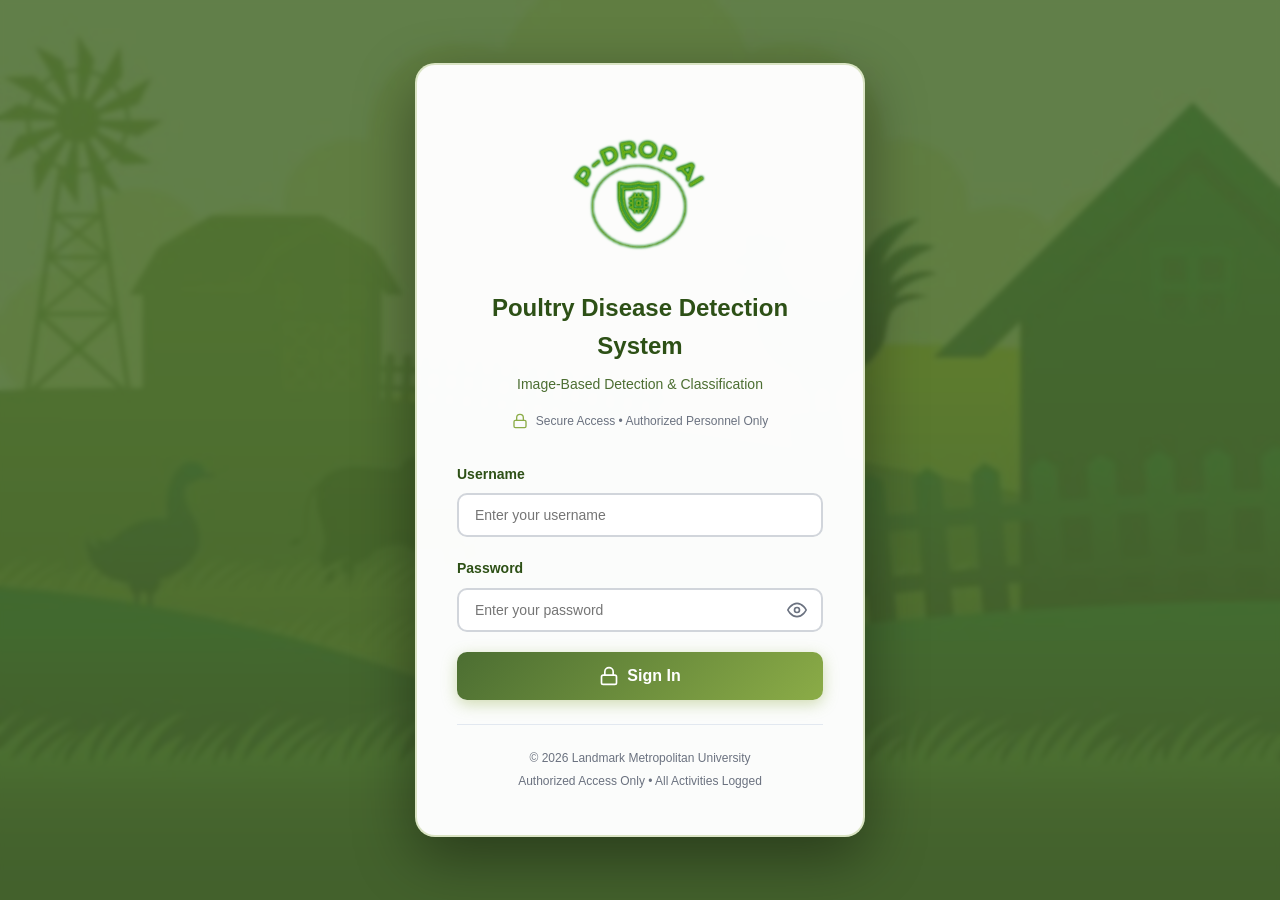
<file: index.html>
<!DOCTYPE html>
<html lang="en">
<head>
    <meta charset="UTF-8">
    <meta name="viewport" content="width=device-width, initial-scale=1.0">
    <title>Poultry Disease Detection System - Login</title>
    <link rel="stylesheet" href="styles.css">
</head>
<body>
    <div class="login-container">
        <div class="login-box">
            <div class="login-header">
                <div class="logo-circle">
                    <img src="logo/logo.png" alt="">
                </div>
                <h1>Poultry Disease Detection System</h1>
                <p class="subtitle">Image-Based Detection & Classification</p>
                <div class="secure-badge">
                    <svg width="16" height="16" viewBox="0 0 24 24" fill="none" stroke="currentColor" stroke-width="2">
                        <rect x="3" y="11" width="18" height="11" rx="2" ry="2"></rect>
                        <path d="M7 11V7a5 5 0 0 1 10 0v4"></path>
                    </svg>
                    <span>Secure Access • Authorized Personnel Only</span>
                </div>
            </div>

            <form id="loginForm" class="login-form">
                <div class="form-group">
                    <label for="username">Username</label>
                    <input 
                        type="text" 
                        id="username" 
                        name="username" 
                        placeholder="Enter your username" 
                        required
                    />
                </div>

                <div class="form-group">
                    <label for="password">Password</label>
                    <div class="password-input">
                        <input 
                            type="password" 
                            id="password" 
                            name="password" 
                            placeholder="Enter your password" 
                            required
                        />
                        <button type="button" class="toggle-password" id="togglePassword">
                            <svg id="eyeIcon" width="20" height="20" viewBox="0 0 24 24" fill="none" stroke="currentColor" stroke-width="2">
                                <path d="M1 12s4-8 11-8 11 8 11 8-4 8-11 8-11-8-11-8z"></path>
                                <circle cx="12" cy="12" r="3"></circle>
                            </svg>
                        </button>
                    </div>
                </div>

                <div id="errorMessage" class="error-message" style="display: none;">
                    <svg width="20" height="20" viewBox="0 0 24 24" fill="none" stroke="currentColor" stroke-width="2">
                        <circle cx="12" cy="12" r="10"></circle>
                        <line x1="12" y1="8" x2="12" y2="12"></line>
                        <line x1="12" y1="16" x2="12.01" y2="16"></line>
                    </svg>
                    <span id="errorText">Invalid username or password</span>
                </div>

                <button type="submit" class="login-button">
                    <svg width="20" height="20" viewBox="0 0 24 24" fill="none" stroke="currentColor" stroke-width="2">
                        <rect x="3" y="11" width="18" height="11" rx="2" ry="2"></rect>
                        <path d="M7 11V7a5 5 0 0 1 10 0v4"></path>
                    </svg>
                    Sign In
                </button>
            </form>

            <div class="login-footer">
                <p>© 2026 Landmark Metropolitan University</p>
                <p>Authorized Access Only • All Activities Logged</p>
            </div>
        </div>
    </div>

    <script src="notifications.js"></script>
    <script src="app.js"></script>
</body>
</html>
</file>
<file: styles.css>
/* Reset and Base Styles */
* {
    margin: 0;
    padding: 0;
    box-sizing: border-box;
}

body {
    font-family: -apple-system, BlinkMacSystemFont, 'Segoe UI', Roboto, 'Helvetica Neue', Arial, sans-serif;
    line-height: 1.6;
    color: #2d3748;
    background: #f7fafc;
    min-height: 100vh;
}

/* Login Page Styles */
.login-container {
    min-height: 100vh;
    display: flex;
    align-items: center;
    justify-content: center;
    background: url('background/back1.JPG') center center / cover no-repeat;
    position: relative;
    padding: 20px;
}

.login-container::before {
    content: '';
    position: absolute;
    top: 0;
    left: 0;
    right: 0;
    bottom: 0;
    background: rgba(76, 110, 50, 0.85);
    backdrop-filter: blur(2px);
}

.login-box {
    background: rgba(255, 255, 255, 0.98);
    border-radius: 20px;
    box-shadow: 0 20px 60px rgba(0, 0, 0, 0.4);
    max-width: 450px;
    width: 100%;
    padding: 40px;
    position: relative;
    z-index: 1;
    border: 2px solid rgba(139, 172, 71, 0.3);
}

.login-header {
    text-align: center;
    margin-bottom: 32px;
}

.logo-circle {
    img{
     height: 11em;
     width: 11em;
     filter: drop-shadow(0 0 1px green)
             drop-shadow(0 0 1px green);
    }
 }

.login-header h1 {
    font-size: 24px;
    font-weight: 700;
    color: #2d5016;
    margin-bottom: 8px;
}

.subtitle {
    color: #4c6e32;
    font-size: 14px;
    margin-bottom: 16px;
}

.secure-badge {
    display: flex;
    align-items: center;
    justify-content: center;
    gap: 8px;
    color: #6b7280;
    font-size: 12px;
}

.secure-badge svg {
    color: #8bac47;
}

.login-form {
    margin-bottom: 24px;
}

.form-group {
    margin-bottom: 20px;
}

.form-group label {
    display: block;
    font-size: 14px;
    font-weight: 600;
    color: #2d5016;
    margin-bottom: 8px;
}

.form-group input {
    width: 100%;
    padding: 12px 16px;
    border: 2px solid #d1d5db;
    border-radius: 10px;
    font-size: 14px;
    transition: all 0.3s;
}

.form-group input:focus {
    outline: none;
    border-color: #8bac47;
    box-shadow: 0 0 0 3px rgba(139, 172, 71, 0.1);
}

.password-input {
    position: relative;
}

.toggle-password {
    position: absolute;
    right: 12px;
    top: 50%;
    transform: translateY(-50%);
    background: none;
    border: none;
    cursor: pointer;
    color: #6b7280;
    padding: 4px;
    display: flex;
    align-items: center;
}

.toggle-password:hover {
    color: #2d3748;
}

.error-message {
    background: #fff5f5;
    border-left: 4px solid #fc8181;
    padding: 12px;
    border-radius: 8px;
    display: flex;
    align-items: center;
    gap: 8px;
    margin-bottom: 20px;
}

.error-message svg {
    color: #fc8181;
    flex-shrink: 0;
}

.error-message span {
    color: #c53030;
    font-size: 14px;
    font-weight: 600;
}

.login-button {
    width: 100%;
    padding: 14px;
    background: linear-gradient(135deg, #4c6e32 0%, #8bac47 100%);
    color: white;
    border: none;
    border-radius: 10px;
    font-size: 16px;
    font-weight: 600;
    cursor: pointer;
    display: flex;
    align-items: center;
    justify-content: center;
    gap: 8px;
    transition: all 0.3s;
    box-shadow: 0 4px 15px rgba(139, 172, 71, 0.4);
}

.login-button:hover {
    transform: translateY(-2px);
    box-shadow: 0 6px 20px rgba(139, 172, 71, 0.5);
}

.login-footer {
    text-align: center;
    padding-top: 24px;
    border-top: 1px solid #e2e8f0;
    color: #6b7280;
    font-size: 12px;
}

.login-footer p {
    margin-bottom: 4px;
}

/* Dashboard Styles */
.dashboard {
    min-height: 100vh;
    display: flex;
    flex-direction: column;
    background: linear-gradient(to bottom, #f8f9fa 0%, #e9f0e5 100%);
}

.top-nav {
    background: linear-gradient(135deg, #4c6e32 0%, #5d8337 100%);
    box-shadow: 0 2px 10px rgba(0, 0, 0, 0.1);
    border-bottom: 3px solid #8bac47;
}

.nav-container {
    max-width: 1400px;
    margin: 0 auto;
    padding: 16px 24px;
    display: flex;
    align-items: center;
    justify-content: space-between;
}

.nav-brand {
    display: flex;
    align-items: center;
    gap: 16px;
}

.nav-logo {
    width: 40px;
    height: 40px;
    color: #d4e157;
}

.nav-brand h1 {
    font-size: 18px;
    font-weight: 700;
    color: white;
}

.nav-brand p {
    font-size: 13px;
    color: rgba(255, 255, 255, 0.9);
}

.nav-actions {
    display: flex;
    align-items: center;
    gap: 12px;
}

.nav-user {
    display: flex;
    align-items: center;
    gap: 8px;
    background: rgba(255, 255, 255, 0.15);
    padding: 8px 16px;
    border-radius: 10px;
    backdrop-filter: blur(10px);
}

.nav-user svg {
    color: #d4e157;
    width: 20px;
    height: 20px;
}

.nav-user span {
    font-size: 14px;
    font-weight: 600;
    color: white;
}

.logout-btn {
    display: flex;
    align-items: center;
    gap: 8px;
    padding: 10px 20px;
    background: #dc3545;
    color: white;
    border: none;
    border-radius: 10px;
    font-size: 14px;
    font-weight: 600;
    cursor: pointer;
    transition: all 0.3s;
}

.logout-btn:hover {
    background: #c82333;
    transform: translateY(-1px);
    box-shadow: 0 4px 12px rgba(220, 53, 69, 0.3);
}

.logout-btn svg {
    width: 16px;
    height: 16px;
}

.main-content {
    max-width: 1400px;
    margin: 0 auto;
    padding: 24px;
    width: 100%;
}

.page-header {
    background: linear-gradient(135deg, #4c6e32 0%, #6d9138 100%);
    color: white;
    padding: 32px;
    border-radius: 16px;
    margin-bottom: 24px;
    box-shadow: 0 4px 20px rgba(76, 110, 50, 0.3);
    position: relative;
    overflow: hidden;
}

.page-header::before {
    content: '';
    position: absolute;
    top: -50%;
    right: -10%;
    width: 400px;
    height: 400px;
    background: url('background/back1.JPG') center center / cover no-repeat;
    opacity: 0.15;
    border-radius: 50%;
}

.page-header.admin {
    background: linear-gradient(135deg, #5d8337 0%, #7aa83f 100%);
}

.page-header.farmer {
    background: linear-gradient(135deg, #4c6e32 0%, #6d9138 100%);
}

.page-header h1 {
    font-size: 32px;
    font-weight: 700;
    margin-bottom: 8px;
    position: relative;
    z-index: 1;
}

.page-header p {
    font-size: 14px;
    opacity: 0.95;
    position: relative;
    z-index: 1;
}

.stats-grid {
    display: grid;
    grid-template-columns: repeat(auto-fit, minmax(250px, 1fr));
    gap: 20px;
    margin-bottom: 24px;
}

.stat-card {
    background: white;
    padding: 24px;
    border-radius: 16px;
    box-shadow: 0 2px 10px rgba(0, 0, 0, 0.08);
    border-left: 4px solid;
    transition: all 0.3s;
}

.stat-card:hover {
    transform: translateY(-4px);
    box-shadow: 0 8px 20px rgba(0, 0, 0, 0.12);
}

.stat-card.blue { border-left-color: #5d8337; }
.stat-card.green { border-left-color: #8bac47; }
.stat-card.red { border-left-color: #dc3545; }
.stat-card.purple { border-left-color: #7aa83f; }
.stat-card.orange { border-left-color: #f59e0b; }

.stat-header {
    display: flex;
    justify-content: space-between;
    align-items: center;
    margin-bottom: 12px;
}

.stat-icon {
    width: 32px;
    height: 32px;
}

.stat-icon.blue { color: #5d8337; }
.stat-icon.green { color: #8bac47; }
.stat-icon.red { color: #dc3545; }
.stat-icon.purple { color: #7aa83f; }
.stat-icon.orange { color: #f59e0b; }

.stat-label {
    font-size: 12px;
    color: #6b7280;
    text-transform: uppercase;
    font-weight: 600;
    letter-spacing: 0.5px;
}

.stat-value {
    font-size: 36px;
    font-weight: 700;
    color: #2d3748;
    margin-bottom: 4px;
}

.stat-description {
    font-size: 13px;
    color: #6b7280;
}

.card {
    background: white;
    border-radius: 16px;
    box-shadow: 0 2px 10px rgba(0, 0, 0, 0.08);
    padding: 24px;
    margin-bottom: 24px;
}

.card-header {
    display: flex;
    justify-content: space-between;
    align-items: center;
    margin-bottom: 20px;
    padding-bottom: 16px;
    border-bottom: 2px solid #f7fafc;
}

.card-title {
    font-size: 20px;
    font-weight: 700;
    color: #2d3748;
    display: flex;
    align-items: center;
    gap: 8px;
}

.card-title svg {
    width: 24px;
    height: 24px;
    color: #6d9138;
}

.btn {
    padding: 10px 20px;
    border: none;
    border-radius: 10px;
    font-size: 14px;
    font-weight: 600;
    cursor: pointer;
    display: inline-flex;
    align-items: center;
    gap: 8px;
    transition: all 0.3s;
}

.btn svg {
    width: 16px;
    height: 16px;
}

.btn-primary {
    background: linear-gradient(135deg, #4c6e32 0%, #8bac47 100%);
    color: white;
    box-shadow: 0 2px 8px rgba(139, 172, 71, 0.3);
}

.btn-primary:hover {
    transform: translateY(-2px);
    box-shadow: 0 4px 12px rgba(139, 172, 71, 0.4);
}

.btn-success {
    background: #8bac47;
    color: white;
}

.btn-success:hover {
    background: #7a9b3d;
    transform: translateY(-1px);
}

.btn-danger {
    background: #dc3545;
    color: white;
}

.btn-danger:hover {
    background: #c82333;
}

.btn-secondary {
    background: #6b7280;
    color: white;
}

.btn-secondary:hover {
    background: #4b5563;
}
td {
    padding: 16px;
    border-bottom: 1px solid #e5e7eb;
    font-size: 14px;
    color: #374151;
}

tr:hover {
    background: #f9fafb;
}

.badge {
    display: inline-block;
    padding: 4px 12px;
    border-radius: 12px;
    font-size: 12px;
    font-weight: 600;
}

.badge.success {
    background: #d1fae5;
    color: #065f46;
}

.badge.warning {
    background: #fef3c7;
    color: #92400e;
}

.badge.danger {
    background: #fee2e2;
    color: #991b1b;
}

.badge.info {
    background: #dbeafe;
    color: #1e40af;
}

.badge.purple {
    background: #ede9fe;
    color: #5b21b6;
}

.action-buttons {
    display: flex;
    gap: 8px;
}

.icon-btn {
    background: none;
    border: none;
    cursor: pointer;
    padding: 4px;
    border-radius: 4px;
    transition: background 0.3s;
}

.icon-btn:hover {
    background: #f3f4f6;
}

.icon-btn svg {
    width: 18px;
    height: 18px;
}

.icon-btn.edit svg {
    color: #2563eb;
}

.icon-btn.delete svg {
    color: #ef4444;
}

/* Modal Styles */
.modal {
    display: none;
    position: fixed;
    top: 0;
    left: 0;
    width: 100%;
    height: 100%;
    background: rgba(0, 0, 0, 0.5);
    z-index: 1000;
    align-items: center;
    justify-content: center;
}

.modal.active {
    display: flex;
}

.modal-content {
    background: white;
    border-radius: 12px;
    padding: 32px;
    max-width: 600px;
    width: 90%;
    max-height: 90vh;
    overflow-y: auto;
}

.modal-header {
    display: flex;
    justify-content: space-between;
    align-items: center;
    margin-bottom: 24px;
}

.modal-header h2 {
    font-size: 24px;
    font-weight: 700;
    color: #1f2937;
}

.close-modal {
    background: none;
    border: none;
    cursor: pointer;
    padding: 4px;
    color: #6b7280;
}

.close-modal:hover {
    color: #374151;
}

.close-modal svg {
    width: 24px;
    height: 24px;
}

.form-grid {
    display: grid;
    grid-template-columns: repeat(2, 1fr);
    gap: 16px;
    margin-bottom: 24px;
}

.form-group.full-width {
    grid-column: 1 / -1;
}

.modal-footer {
    display: flex;
    justify-content: flex-end;
    gap: 12px;
    margin-top: 24px;
}

/* Tab Styles */
.tabs {
    display: flex;
    gap: 16px;
    border-bottom: 2px solid #e5e7eb;
    margin-bottom: 24px;
}

.tab {
    padding: 12px 24px;
    background: none;
    border: none;
    font-size: 15px;
    font-weight: 600;
    color: #6b7280;
    cursor: pointer;
    border-bottom: 3px solid transparent;
    transition: all 0.3s;
}

.tab.active {
    color: #2563eb;
    border-bottom-color: #2563eb;
}

.tab-content {
    display: none;
}

.tab-content.active {
    display: block;
}

/* Empty State */
.empty-state {
    text-align: center;
    padding: 60px 20px;
    color: #6b7280;
}

.empty-state svg {
    width: 64px;
    height: 64px;
    margin: 0 auto 16px;
    opacity: 0.3;
}

.empty-state p {
    font-size: 16px;
    margin-bottom: 8px;
}

.empty-state small {
    font-size: 14px;
}

/* Responsive */
@media (max-width: 768px) {
    .stats-grid {
        grid-template-columns: 1fr;
    }

    .form-grid {
        grid-template-columns: 1fr;
    }

    .nav-container {
        flex-direction: column;
        gap: 12px;
    }

    .card-header {
        flex-direction: column;
        align-items: flex-start;
        gap: 12px;
    }
}

/* Utility Classes */
.text-center {
    text-align: center;
}

.mb-0 { margin-bottom: 0; }
.mb-1 { margin-bottom: 8px; }
.mb-2 { margin-bottom: 16px; }
.mb-3 { margin-bottom: 24px; }

.mt-0 { margin-top: 0; }
.mt-1 { margin-top: 8px; }
.mt-2 { margin-top: 16px; }
.mt-3 { margin-top: 24px; }

.hidden {
    display: none !important;
}

/* Farmer Dashboard Specific */
.next-scan-info {
    background: rgba(255, 255, 255, 0.15);
    padding: 16px 24px;
    border-radius: 12px;
    text-align: right;
}

.alert-banner {
    background: linear-gradient(135deg, #dc2626 0%, #ef4444 100%);
    color: white;
    padding: 20px 24px;
    border-radius: 12px;
    margin-bottom: 24px;
    box-shadow: 0 4px 6px rgba(0, 0, 0, 0.1);
    animation: slideDown 0.3s ease;
}

@keyframes slideDown {
    from {
        opacity: 0;
        transform: translateY(-20px);
    }
    to {
        opacity: 1;
        transform: translateY(0);
    }
}

@keyframes pulse {
    0%, 100% {
        opacity: 1;
    }
    50% {
        opacity: 0.5;
    }
}

/* Camera Feed Styles */
.camera-container {
    position: relative;
    background: #000;
    border-radius: 8px;
    overflow: hidden;
    aspect-ratio: 16/9;
    margin-bottom: 16px;
}

.camera-placeholder {
    display: flex;
    flex-direction: column;
    align-items: center;
    justify-content: center;
    height: 100%;
    color: #6b7280;
    padding: 40px;
    text-align: center;
}

.camera-placeholder svg {
    margin-bottom: 16px;
    opacity: 0.5;
}

.camera-placeholder p {
    margin-bottom: 16px;
    font-size: 16px;
}

.camera-image,
.detection-canvas {
    width: 100%;
    height: 100%;
    object-fit: contain;
}

.detection-canvas {
    position: absolute;
    top: 0;
    left: 0;
}

.camera-info {
    position: absolute;
    top: 16px;
    left: 16px;
    color: white;
    z-index: 10;
}

/* Scan Controls */
.scan-controls {
    margin-bottom: 16px;
}

.button-group {
    display: flex;
    gap: 12px;
}

.btn-large {
    flex: 1;
    padding: 16px 24px;
    font-size: 16px;
}

.scan-progress {
    margin-bottom: 16px;
    padding: 16px;
    background: #f3f4f6;
    border-radius: 8px;
}

.progress-bar {
    width: 100%;
    height: 8px;
    background: #e5e7eb;
    border-radius: 4px;
    overflow: hidden;
    margin-bottom: 12px;
}

.progress-fill {
    height: 100%;
    background: linear-gradient(90deg, #2563eb 0%, #3b82f6 100%);
    width: 0%;
    transition: width 0.3s ease;
    border-radius: 4px;
}

#scanStatus {
    margin: 0;
    font-size: 14px;
    font-weight: 600;
    color: #374151;
    text-align: center;
}

/* Detection Results */
.detection-results {
    padding: 16px;
    background: #f9fafb;
    border-radius: 8px;
}

.detection-stat {
    text-align: center;
    padding: 16px;
    border-radius: 8px;
    border-left: 4px solid;
}

.detection-stat.healthy {
    background: #d1fae5;
    border-left-color: #059669;
}

.detection-stat.coccidiosis {
    background: #fee2e2;
    border-left-color: #ef4444;
}

.detection-stat.salmonella {
    background: #fed7aa;
    border-left-color: #f97316;
}

.detection-stat.other {
    background: #fef3c7;
    border-left-color: #eab308;
}

.detection-label {
    font-size: 12px;
    color: #6b7280;
    margin-bottom: 4px;
    font-weight: 600;
    text-transform: uppercase;
}

.detection-value {
    font-size: 28px;
    font-weight: 700;
    color: #1f2937;
}

/* Notifications List */
.notifications-list {
    max-height: 500px;
    overflow-y: auto;
}

.notification-item {
    padding: 16px;
    border-bottom: 1px solid #e5e7eb;
    cursor: pointer;
    transition: background 0.2s;
}

.notification-item:hover {
    background: #f9fafb;
}

.notification-item:last-child {
    border-bottom: none;
}

.notification-item.unread {
    background: #eff6ff;
    border-left: 4px solid #2563eb;
}

.notification-item.critical {
    background: #fef2f2;
    border-left: 4px solid #ef4444;
}

.notification-item.warning {
    background: #fffbeb;
    border-left: 4px solid #f59e0b;
}

.notification-header {
    display: flex;
    justify-content: space-between;
    align-items: start;
    margin-bottom: 8px;
}

.notification-title {
    font-weight: 700;
    font-size: 14px;
    color: #1f2937;
}

.notification-time {
    font-size: 12px;
    color: #6b7280;
}

.notification-message {
    font-size: 13px;
    color: #4b5563;
    margin-bottom: 8px;
}

.notification-meta {
    display: flex;
    gap: 16px;
    font-size: 12px;
    color: #6b7280;
}

.vet-response {
    margin-top: 12px;
    padding: 12px;
    background: #dbeafe;
    border-radius: 6px;
    border-left: 3px solid #2563eb;
}

.vet-response-header {
    font-weight: 700;
    font-size: 12px;
    color: #1e40af;
    margin-bottom: 4px;
}

.vet-response-text {
    font-size: 13px;
    color: #1e3a8a;
}

/* Responsive adjustments */
@media (max-width: 1024px) {
    .main-content > div[style*="grid-template-columns: 2fr 1fr"] {
        grid-template-columns: 1fr !important;
    }
}

select {
    width: 100%;
    padding: 12px 16px;
    border: 2px solid #d1d5db;
    border-radius: 8px;
    font-size: 14px;
    transition: all 0.3s;
    background: white;
}

select:focus {
    outline: none;
    border-color: #2563eb;
}
/* Veterinarian-specific styles */
.page-header.vet {
    background: linear-gradient(135deg, #7c3aed 0%, #9333ea 100%);
}

.alert-item {
    padding: 20px;
    border: 1px solid #e5e7eb;
    border-radius: 12px;
    margin-bottom: 16px;
    transition: all 0.3s;
}

.alert-item:hover {
    box-shadow: 0 4px 12px rgba(0, 0, 0, 0.1);
}

.alert-item.critical {
    border-left: 4px solid #ef4444;
    background: #fef2f2;
}

.alert-item.warning {
    border-left: 4px solid #f59e0b;
    background: #fffbeb;
}

.alert-item.unread {
    background: #eff6ff;
    border-left: 4px solid #3b82f6;
}

.alert-header {
    display: flex;
    justify-content: space-between;
    align-items: flex-start;
    margin-bottom: 12px;
}

.alert-header h3 {
    font-size: 18px;
    font-weight: 700;
    color: #1f2937;
    margin-bottom: 4px;
}

.alert-farm {
    font-size: 14px;
    color: #6b7280;
    margin: 0;
}

.alert-meta {
    display: flex;
    gap: 8px;
    align-items: center;
}

.alert-body p {
    margin-bottom: 16px;
    color: #374151;
    line-height: 1.6;
}

.alert-footer {
    display: flex;
    justify-content: space-between;
    align-items: center;
    margin-top: 16px;
    padding-top: 16px;
    border-top: 1px solid #e5e7eb;
}

.alert-footer small {
    color: #6b7280;
}

.btn-sm {
    padding: 8px 16px;
    font-size: 13px;
}

.vet-response {
    margin-top: 16px;
    padding: 16px;
    background: #f0fdf4;
    border-left: 4px solid #22c55e;
    border-radius: 8px;
}

.vet-response strong {
    color: #166534;
}

.vet-response p {
    margin: 8px 0;
    color: #166534;
}

.vet-response small {
    color: #16a34a;
    font-size: 12px;
}

/* Teams table */
.table-container table tr:hover {
    background: #f9fafb;
}


/* ⭐ Vet Response Notification Styles */
.notification-item.vet-response-notif {
    background: linear-gradient(to right, #f0fdf4 0%, #ffffff 100%);
    border-left: 4px solid #22c55e;
}

.notification-item.vet-response-notif:hover {
    background: linear-gradient(to right, #dcfce7 0%, #f9fafb 100%);
    box-shadow: 0 4px 12px rgba(34, 197, 94, 0.2);
}

.notification-item {
    transition: all 0.3s ease;
    padding: 16px;
    border-radius: 8px;
    margin-bottom: 12px;
    border: 1px solid #e5e7eb;
}

.notification-item:hover {
    transform: translateX(4px);
    box-shadow: 0 4px 12px rgba(0,0,0,0.1);
}

.notification-item.unread {
    background: #eff6ff;
    border-left: 4px solid #3b82f6;
    font-weight: 500;
}
</file>
